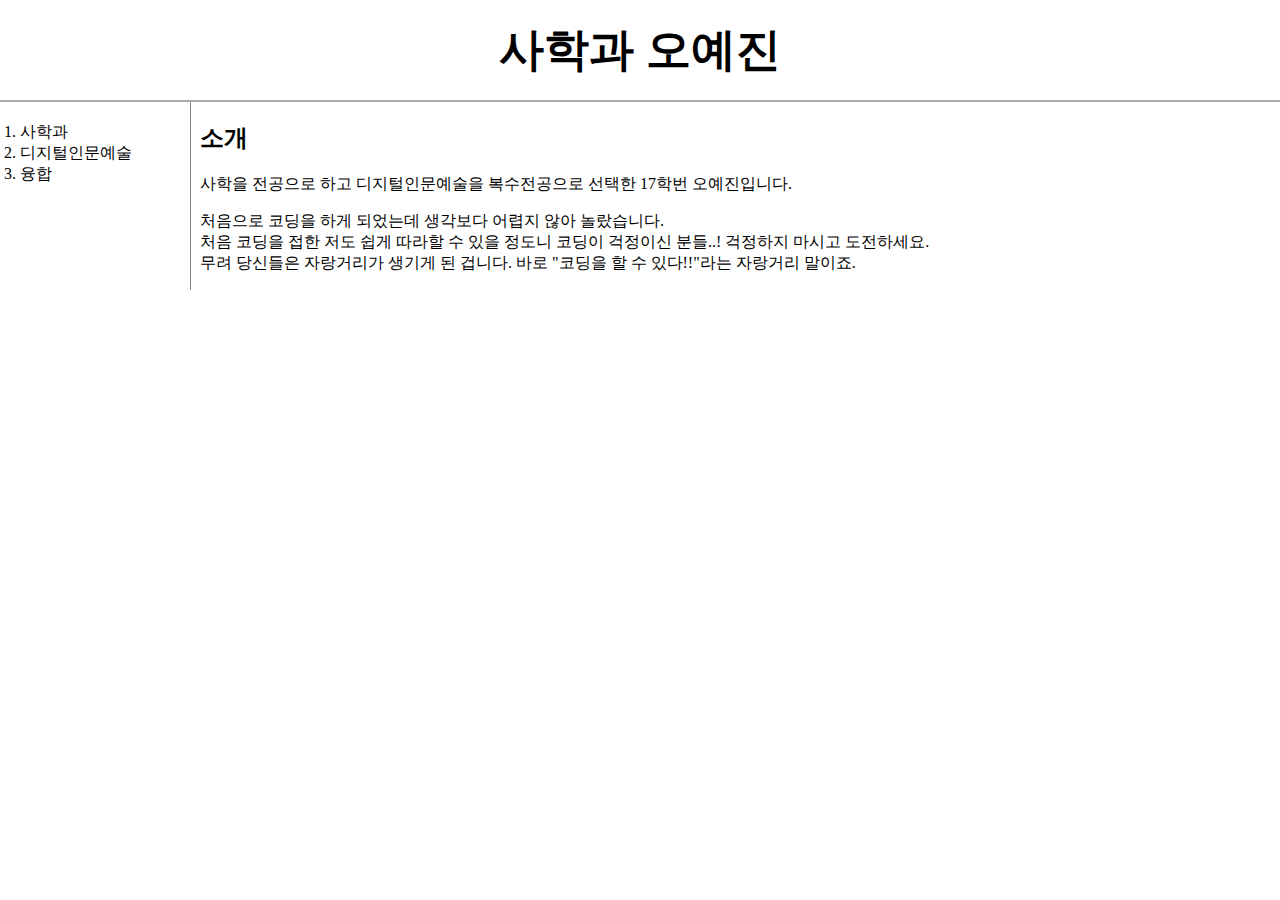
<file: index.html>
<!doctype html>
<HTML>
<head>
  <title> 디지털인문예술입문</title>
  <meta charset="utf-8">
<link rel="stylesheet" href="style.css">
</head>
<body>

  <h1><a href="index.html"> 사학과 오예진</a></h1>
<div id="grid">
  <ol>
    <li><a href="1.html" > 사학과 </a></li>
    <li><a href="2.html" > 디지털인문예술</a></li>
    <li><a href="3.html"> 융합 </a></li>
  </ol>

 <div id="article">

<h2>소개</h2>
  <p>사학을 전공으로 하고 디지털인문예술을 복수전공으로 선택한 17학번 오예진입니다.</p>
처음으로 코딩을 하게 되었는데 생각보다 어렵지 않아 놀랐습니다.<br>
처음 코딩을 접한 저도 쉽게 따라할 수 있을 정도니 코딩이 걱정이신 분들..! 걱정하지 마시고 도전하세요.<br>
무려 당신들은 자랑거리가 생기게 된 겁니다. 바로 "코딩을 할 수 있다!!"라는 자랑거리 말이죠.
<p>
  </div>
</div>
  <div id="disqus_thread"></div>
  <script>

  /**
  *  RECOMMENDED CONFIGURATION VARIABLES: EDIT AND UNCOMMENT THE SECTION BELOW TO INSERT DYNAMIC VALUES FROM YOUR PLATFORM OR CMS.
  *  LEARN WHY DEFINING THESE VARIABLES IS IMPORTANT: https://disqus.com/admin/universalcode/#configuration-variables*/
  /*
  var disqus_config = function () {
  this.page.url = PAGE_URL;  // Replace PAGE_URL with your page's canonical URL variable
  this.page.identifier = PAGE_IDENTIFIER; // Replace PAGE_IDENTIFIER with your page's unique identifier variable
  };
  */
  (function() { // DON'T EDIT BELOW THIS LINE
  var d = document, s = d.createElement('script');
  s.src = 'https://web1-t6j67izu4m.disqus.com/embed.js';
  s.setAttribute('data-timestamp', +new Date());
  (d.head || d.body).appendChild(s);
  })();
  </script>
  <noscript>Please enable JavaScript to view the <a href="https://disqus.com/?ref_noscript">comments powered by Disqus.</a></noscript>

</p>
</body>
</html>
</file>
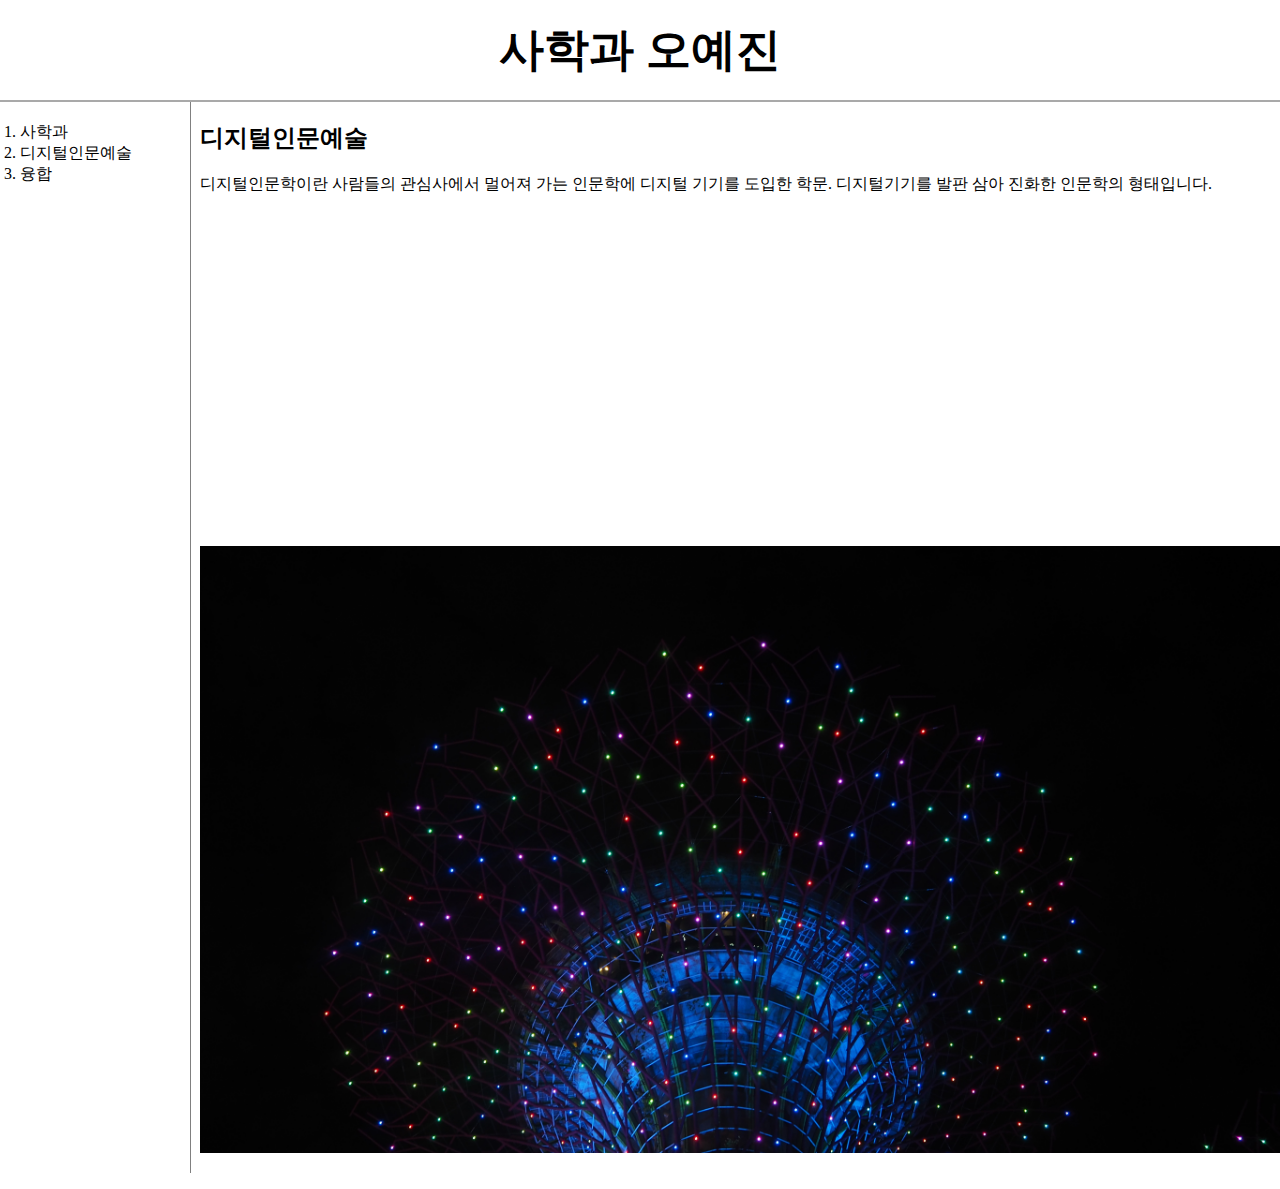
<file: 2.html>
<!doctype html>
<HTML>
<head>
  <title> 디지털인문예술입문</title>
  <meta charset="utf-8">
  <link rel="stylesheet" href="style.css">
  </head>
  <body>
  <h1><a href="index.html"> 사학과 오예진</a></h1>
<div id="grid">
  <ol>
    <li><a href="1.html"> 사학과 </a></li>
    <li><a href="2.html"> 디지털인문예술</a></li>
    <li><a href="3.html"> 융합 </a></li>
  </ol>

  <div id="article">

  <h2> 디지털인문예술</h2>
  디지털인문학이란 사람들의 관심사에서 멀어져 가는 인문학에 디지털 기기를 도입한 학문.
디지털기기를 발판 삼아 진화한 인문학의 형태입니다.
<p>
  <iframe width="560" height="315" src="https://www.youtube.com/embed/EgaechCoP3I" frameborder="0" allow="autoplay; encrypted-media" allowfullscreen></iframe>
</p>
<img src="digital.jpg" width="100%">
<p>
</div>
</div>
  <div id="disqus_thread"></div>
  <script>

  /**
  *  RECOMMENDED CONFIGURATION VARIABLES: EDIT AND UNCOMMENT THE SECTION BELOW TO INSERT DYNAMIC VALUES FROM YOUR PLATFORM OR CMS.
  *  LEARN WHY DEFINING THESE VARIABLES IS IMPORTANT: https://disqus.com/admin/universalcode/#configuration-variables*/
  /*
  var disqus_config = function () {
  this.page.url = PAGE_URL;  // Replace PAGE_URL with your page's canonical URL variable
  this.page.identifier = PAGE_IDENTIFIER; // Replace PAGE_IDENTIFIER with your page's unique identifier variable
  };
  */
  (function() { // DON'T EDIT BELOW THIS LINE
  var d = document, s = d.createElement('script');
  s.src = 'https://web1-t6j67izu4m.disqus.com/embed.js';
  s.setAttribute('data-timestamp', +new Date());
  (d.head || d.body).appendChild(s);
  })();
  </script>
  <noscript>Please enable JavaScript to view the <a href="https://disqus.com/?ref_noscript">comments powered by Disqus.</a></noscript>

</p>
</body>
</html>
</file>
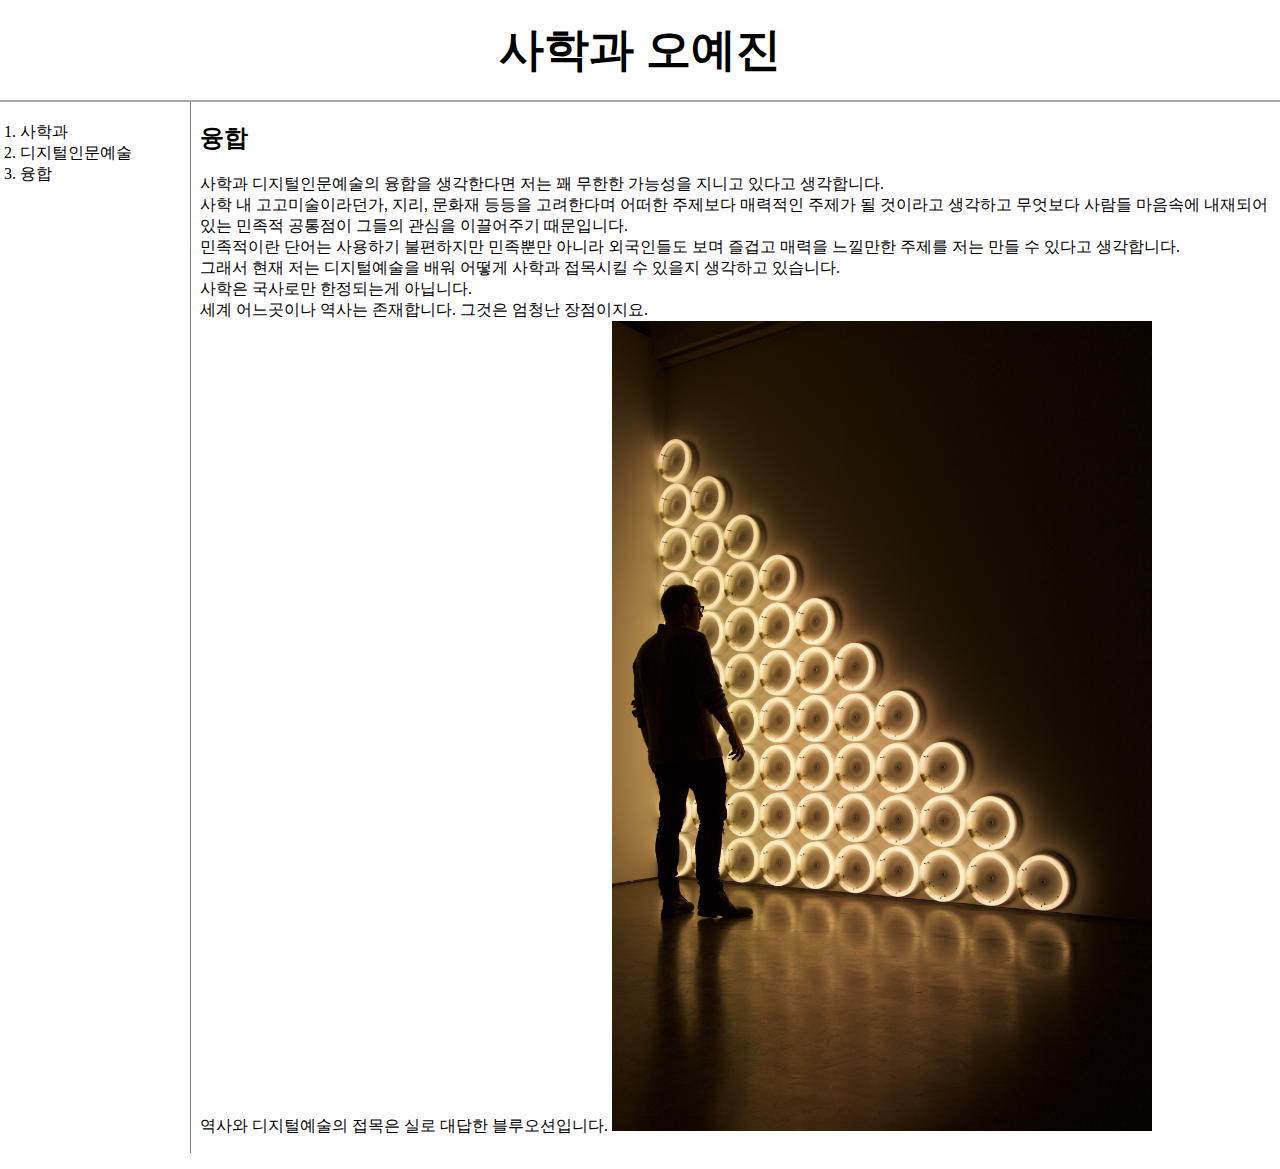
<file: 3.html>
<!doctype html>
<HTML>
<head>
  <title> 디지털인문예술입문</title>
  <meta charset="utf-8">

<link rel="stylesheet" href="style.css">
</head>
<body>
  <h1><a href="index.html"> 사학과 오예진</a></h1>
<div id="grid">
  <ol>
    <li><a href="1.html"> 사학과 </a></li>
    <li><a href="2.html"> 디지털인문예술</a></li>
    <li><a href="3.html"> 융합 </a></li>
  </ol>

  <div id="article">


<h2> 융합 </h2>
 사학과 디지털인문예술의 융합을 생각한다면 저는 꽤 무한한 가능성을 지니고 있다고 생각합니다.<br>
 사학 내 고고미술이라던가, 지리, 문화재 등등을 고려한다며 어떠한 주제보다 매력적인 주제가 될 것이라고 생각하고 무엇보다 사람들 마음속에 내재되어있는 민족적 공통점이 그들의 관심을 이끌어주기 때문입니다.<br>
 민족적이란 단어는 사용하기 불편하지만 민족뿐만 아니라 외국인들도 보며 즐겁고 매력을 느낄만한 주제를 저는 만들 수 있다고 생각합니다.<br>
 그래서 현재 저는 디지털예술을 배워 어떻게 사학과 접목시킬 수 있을지 생각하고 있습니다.<br>
 사학은 국사로만 한정되는게 아닙니다.<br>
 세계 어느곳이나 역사는 존재합니다. 그것은 엄청난 장점이지요.<br>
 역사와 디지털예술의 접목은 실로 대답한 블루오션입니다.
 <img src="art.jpg" width="50%">
 <p>
 </div>
</div>
   <div id="disqus_thread"></div>
   <script>

   /**
   *  RECOMMENDED CONFIGURATION VARIABLES: EDIT AND UNCOMMENT THE SECTION BELOW TO INSERT DYNAMIC VALUES FROM YOUR PLATFORM OR CMS.
   *  LEARN WHY DEFINING THESE VARIABLES IS IMPORTANT: https://disqus.com/admin/universalcode/#configuration-variables*/
   /*
   var disqus_config = function () {
   this.page.url = PAGE_URL;  // Replace PAGE_URL with your page's canonical URL variable
   this.page.identifier = PAGE_IDENTIFIER; // Replace PAGE_IDENTIFIER with your page's unique identifier variable
   };
   */
   (function() { // DON'T EDIT BELOW THIS LINE
   var d = document, s = d.createElement('script');
   s.src = 'https://web1-t6j67izu4m.disqus.com/embed.js';
   s.setAttribute('data-timestamp', +new Date());
   (d.head || d.body).appendChild(s);
   })();
   </script>
   <noscript>Please enable JavaScript to view the <a href="https://disqus.com/?ref_noscript">comments powered by Disqus.</a></noscript>

 </p>
</body>
</html>
</file>
<file: style.css>
body{margin:0;}
a {
  color:black;
  text-decoration: none;}

h1 {
  font-size: 45px;
  text-align: center;
  border-bottom:2px solid darkgray;
  margin:0;
  padding:20px;}

#grid ol{border-right:1px solid gray;
  width:150px;
  margin:0;
  padding:20px;}

#grid{display: grid;
  grid-template-columns: 200px 1fr;}
  @media(max-width:800px){#grid{display: block;}
  ol{border-right:none;}
  h1{border-bottom:none;}
</file>
